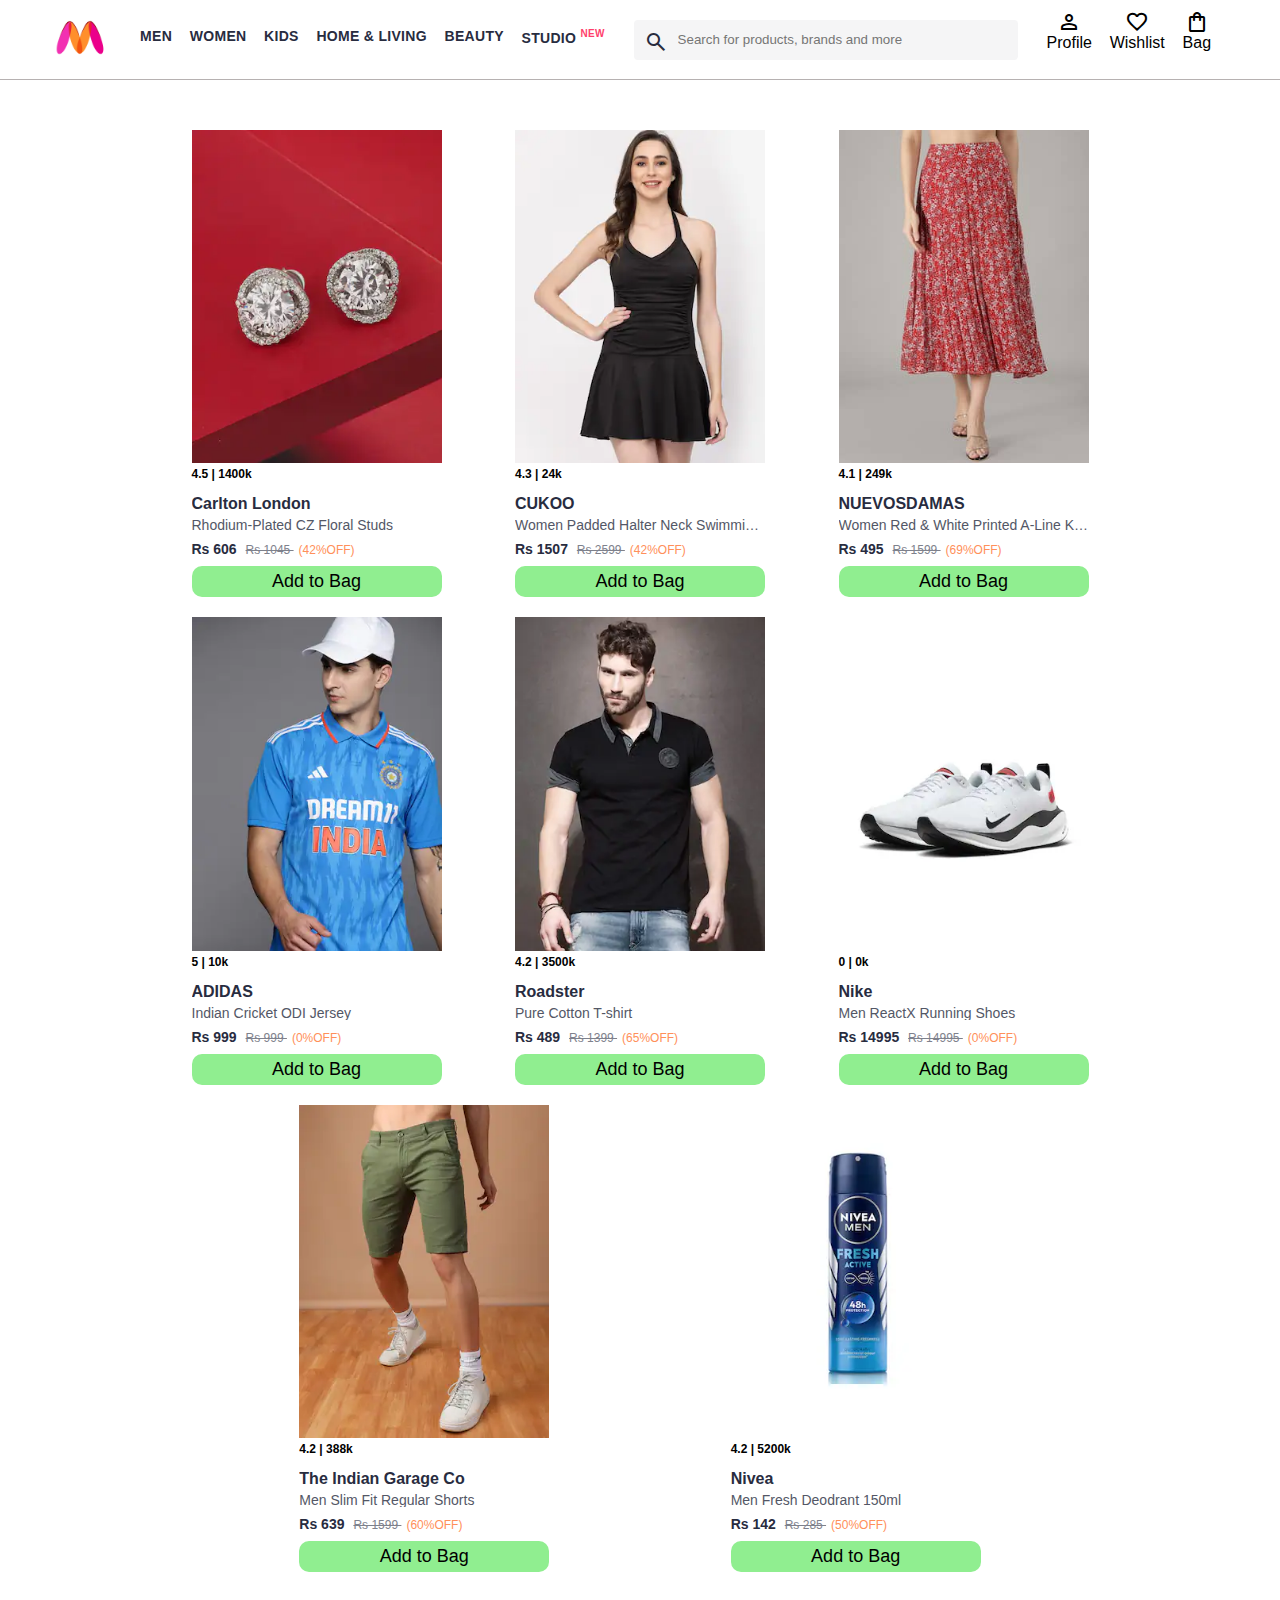
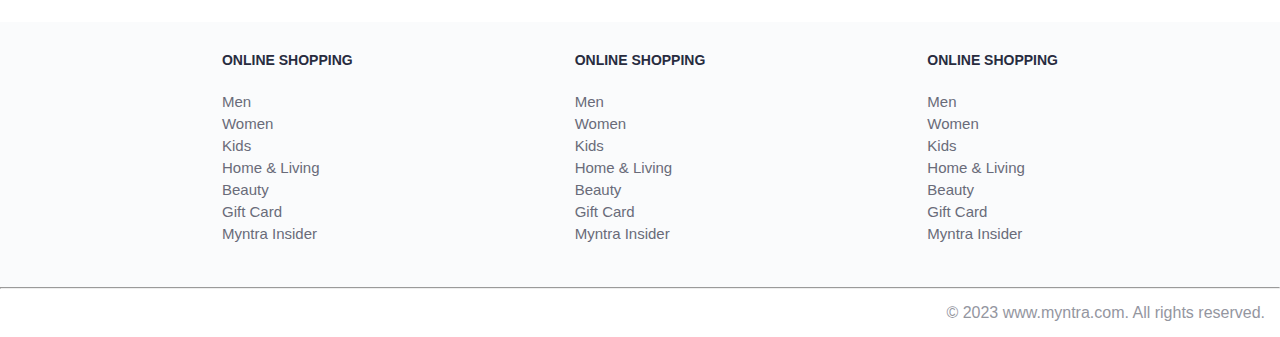
<file: MyntraClone/index.html>
<!DOCTYPE html>
<html lang="en">
<head>
    <title>Myntra Functional Clone</title>
    <link rel="stylesheet" href="css/index.css">
    <link rel="stylesheet" href="https://fonts.googleapis.com/css2?family=Material+Symbols+Outlined:opsz,wght,FILL,GRAD@20..48,100..700,0..1,-50..200" />
</head>
<body>
    <header>
        <div class="logo_container">
            <a href="/"><img class="myntra_home" src="images/myntra_logo.webp" alt="Myntra Home"></a>
        </div>
        <nav class="nav_bar">
            <a href="#">Men</a>
            <a href="#">Women</a>
            <a href="#">Kids</a>
            <a href="#">Home & Living</a>
            <a href="#">Beauty</a>
            <a href="#">Studio <sup>New</sup></a>
        </nav>
        <div class="search_bar">
            <span class="material-symbols-outlined search_icon">search</span>
            <input class="search_input" placeholder="Search for products, brands and more">
        </div>
        <div class="action_bar">
            <div class="action_container">
                <span class="material-symbols-outlined action_icon">person</span>
                <span class="action_name">Profile</span>
            </div>

            <div class="action_container">
                <span class="material-symbols-outlined action_icon">favorite</span>
                <span class="action_name">Wishlist</span>
            </div>

            <a class="action_container" href="pages/bag.html">
                <span class="material-symbols-outlined action_icon">shopping_bag</span>
                <span class="action_name">Bag</span>
                <span class="bag-item-count"></span>
            </a>
        </div>
    </header>
    <main>
        <div class="items-container">
            
        </div>
    </main>
    <footer>
        <div class="footer_container">
            <div class="footer_column">
                <h3>ONLINE SHOPPING</h3>

                <a href="#">Men</a>
                <a href="#">Women</a>
                <a href="#">Kids</a>
                <a href="#">Home & Living</a>
                <a href="#">Beauty</a>
                <a href="#">Gift Card</a>
                <a href="#">Myntra Insider</a>
            </div>

            <div class="footer_column">
                <h3>ONLINE SHOPPING</h3>

                <a href="#">Men</a>
                <a href="#">Women</a>
                <a href="#">Kids</a>
                <a href="#">Home & Living</a>
                <a href="#">Beauty</a>
                <a href="#">Gift Card</a>
                <a href="#">Myntra Insider</a>
            </div>

            <div class="footer_column">
                <h3>ONLINE SHOPPING</h3>

                <a href="#">Men</a>
                <a href="#">Women</a>
                <a href="#">Kids</a>
                <a href="#">Home & Living</a>
                <a href="#">Beauty</a>
                <a href="#">Gift Card</a>
                <a href="#">Myntra Insider</a>
            </div>
        </div>
        <hr>

        <div class="copyright">
            © 2023 www.myntra.com. All rights reserved.
        </div>
    </footer>
    <script src="data/items.js"></script>
    <script src="script/index.js"></script>
</body>
</html>
</file>
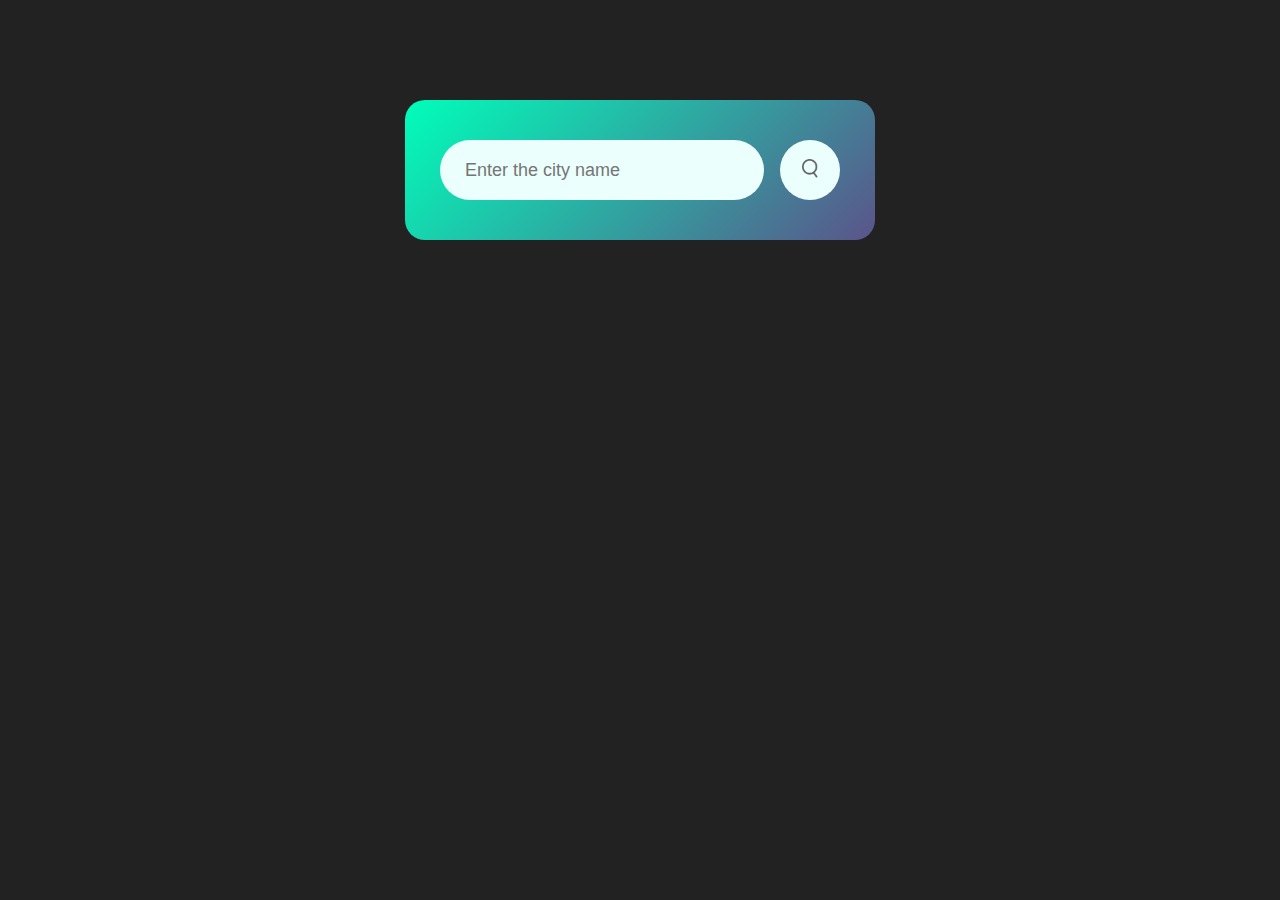
<file: WeatherApp/index.html>
<!DOCTYPE html>
<html lang="en">
<head>
    <meta charset="UTF-8">
    <meta name="viewport" content="width=device-width, initial-scale=1.0">
    <title>Weather App</title>
    <link rel="stylesheet" href="index.css">
</head>
<body>
    <div class="card">
        <div class="search">
            <input type="text" placeholder="Enter the city name"
            spellcheck="false">
            <button>
                <img src="images/search.png" alt="">
            </button>
        </div>

        <div class="weather deactive">
            <img src="images/rain.png" alt="" class="weather-icon">
            <h1 class="temp">22°C</h1>
            <h2 class="city">New york</h2>
            <div class="details">
                <div class="col">
                    <img src="images/humidity.png" alt="">
                    <div>
                        <p class="humidity">50%</p>
                        <p>Humidity</p>
                    </div>
                </div>
                <div class="col">
                    <img src="images/wind.png" alt="">
                    <div>
                        <p class="wind">15 km/h</p>
                        <p>Wind speed</p>
                    </div>
                </div>
            </div>
            
            
        </div>
        <div class="invalid deactive">
            Invalid city name
        </div>
    </div>
    <script src="index.js"></script>
</body>
</html>
</file>
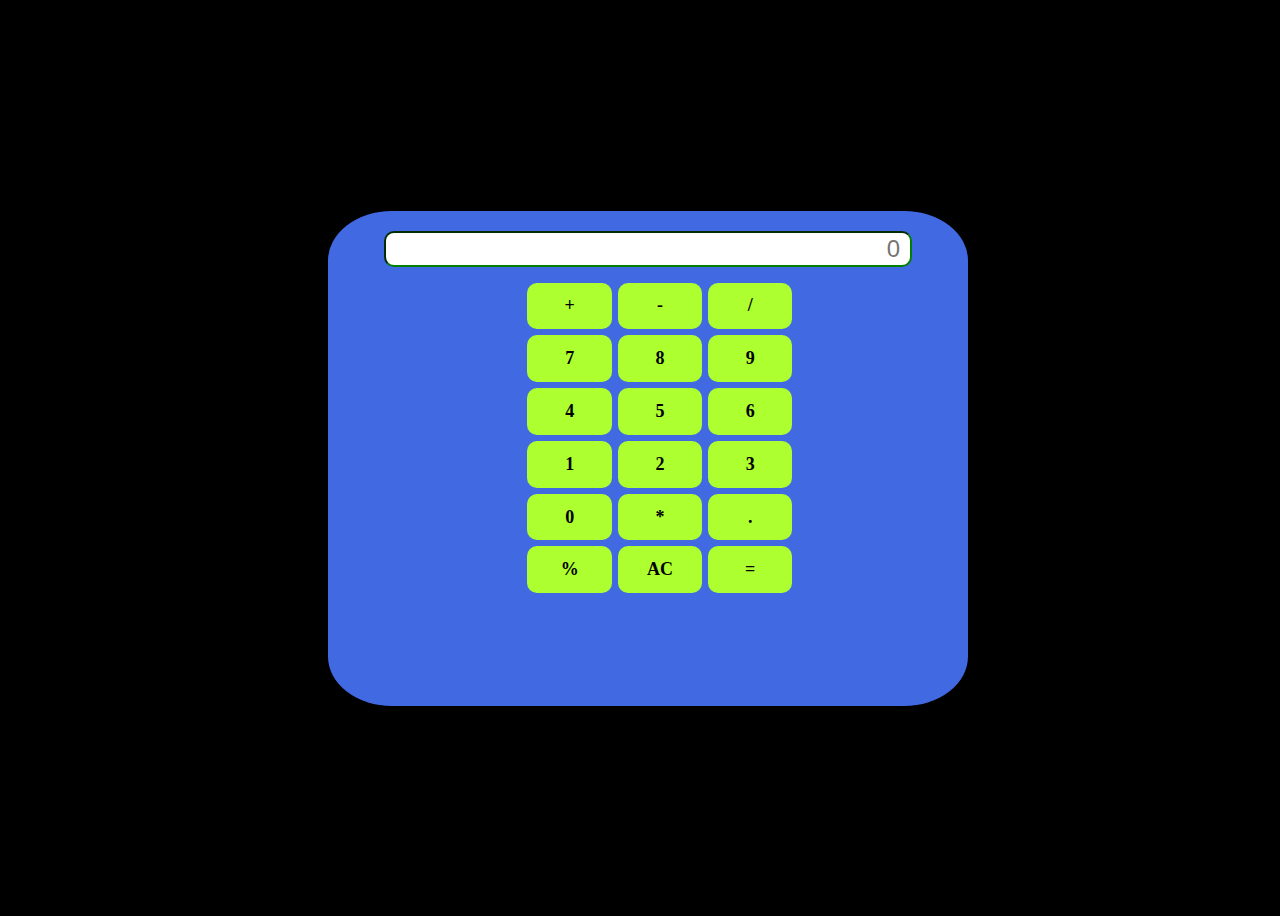
<file: Calculator/cal.html>
<!DOCTYPE html>
<html lang="en">
<head>
    <meta charset="UTF-8">
    <meta name="viewport" content="width=device-width, initial-scale=1.0">
    <title>Document</title>
    <link rel="stylesheet" href="cal.css">
</head>
<body>
    <div class="calculator">
        <input type="text" placeholder="0">
        <ul>
            <li>+</li>
            <li>-</li>
            <li>/</li>
            <li>7</li>
            <li>8</li>
            <li>9</li>
            <li>4</li>
            <li>5</li>
            <li>6</li>
            <li>1</li>
            <li>2</li>
            <li>3</li>
            <li>0</li>
            <li>*</li>
            <li>.</li>
            <li>%</li>
            <li>AC</li>
            <li>=</li>
        </ul>
    </div>
    <script src="cal.js"></script>
</body>
</html>
</file>
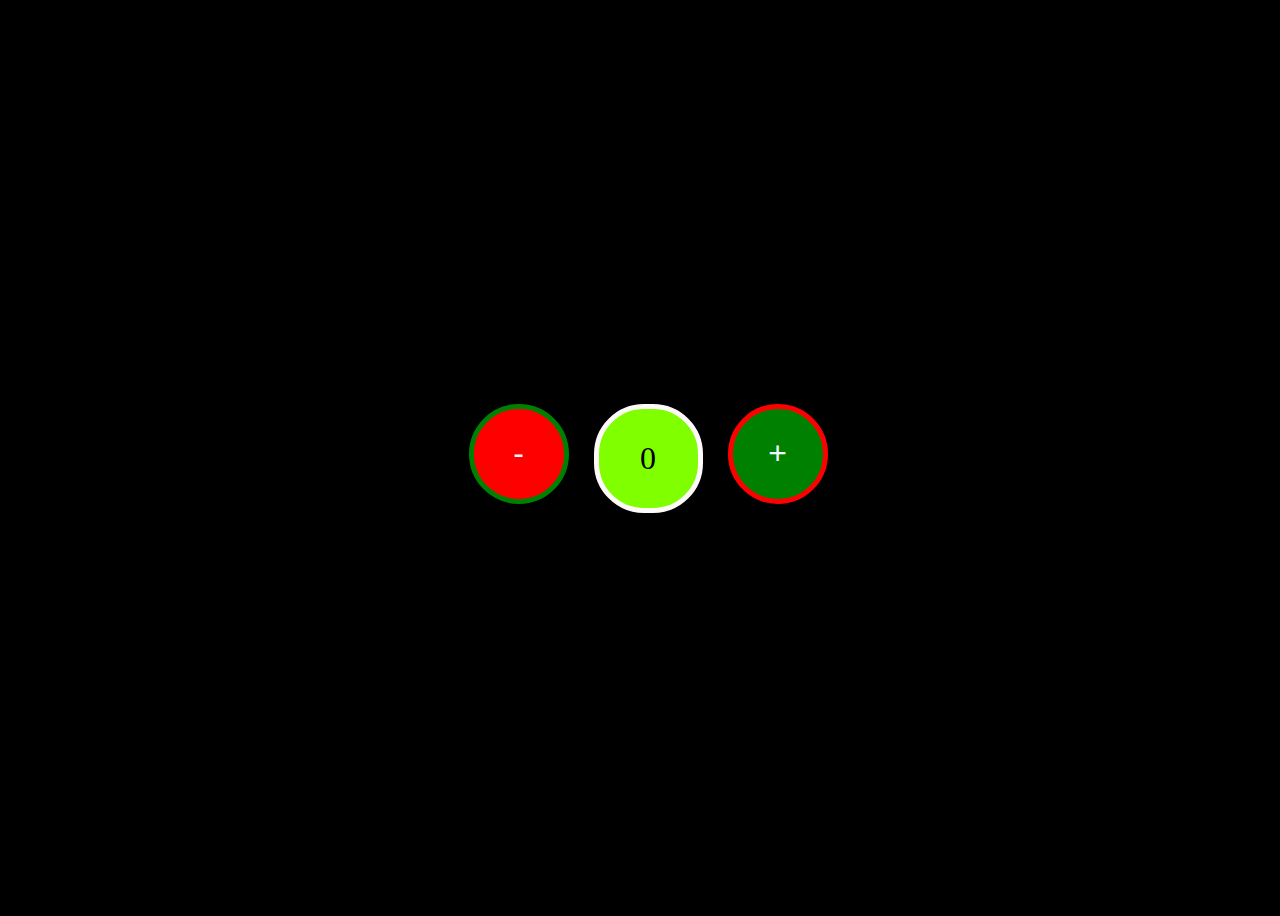
<file: Counter/counter.html>
<!DOCTYPE html>
<html lang="en">
<head>
    <meta charset="UTF-8">
    <meta name="viewport" content="width=device-width, initial-scale=1.0">
    <title>Counter</title>
    <link rel="stylesheet" href="counter.css">
</head>
<body>
    <div class="counter">
        <button class="first">-</button>
        <div class="count">0</div>
        <button class="second">+</button>
    </div>
    <script src="counter.js"></script>
</body>
</html>
</file>
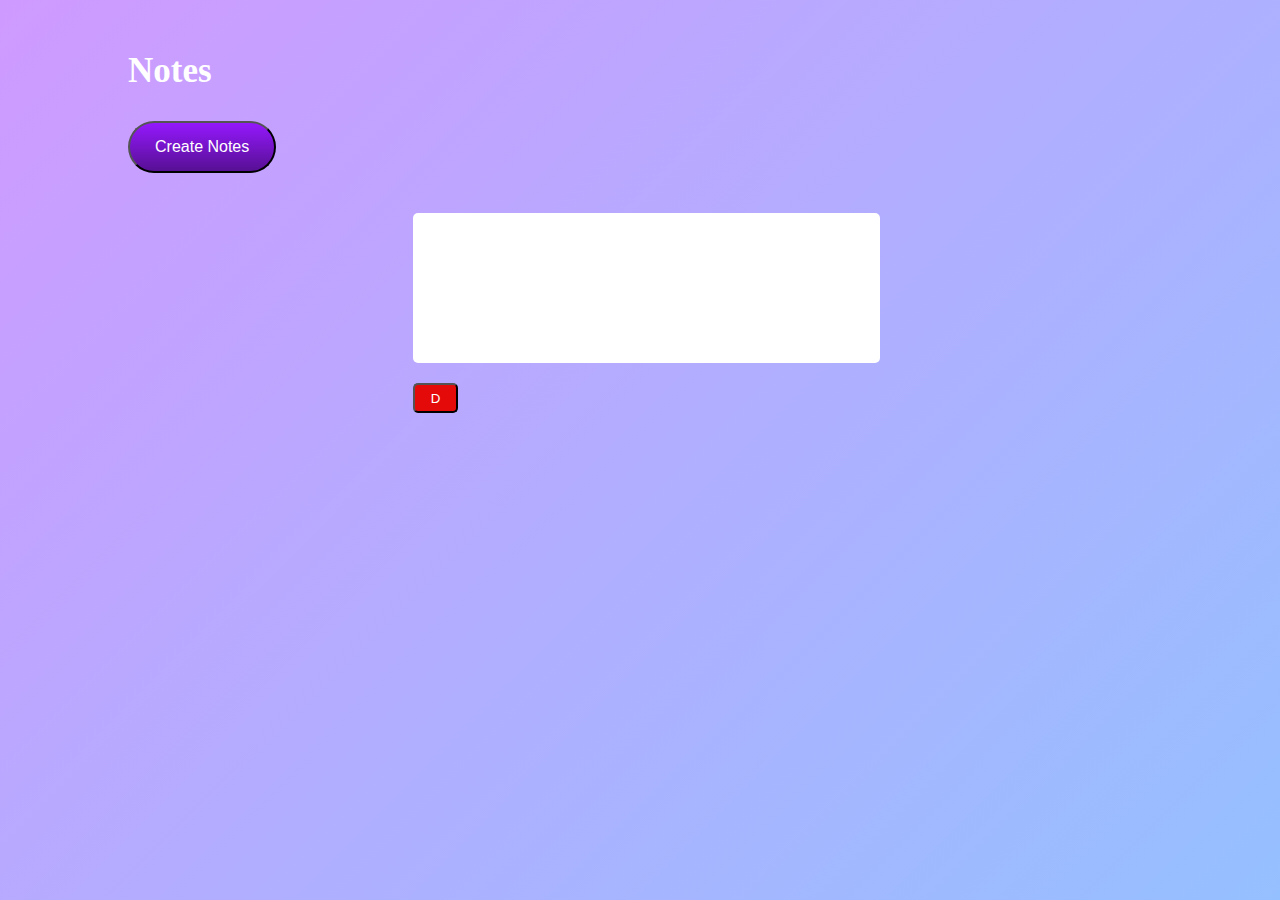
<file: NoteApp/note.html>
<!DOCTYPE html>
<html lang="en">
<head>
    <meta charset="UTF-8">
    <meta name="viewport" content="width=device-width, initial-scale=1.0">
    <title>Notes App</title>
    <link rel="stylesheet" href="note.css">
</head>
<body>
    <div class="container">
        <h1>Notes</h1>
        <button class="hello">Create Notes</button>
        <div class="notes-container">
           <div class="note">
                <p contenteditable="true" class="input-box"></p>
                <button class="del">D</button>
           </div >
        </div>
    </div>
    <script src="note.js"></script>
</body>
</html>
</file>
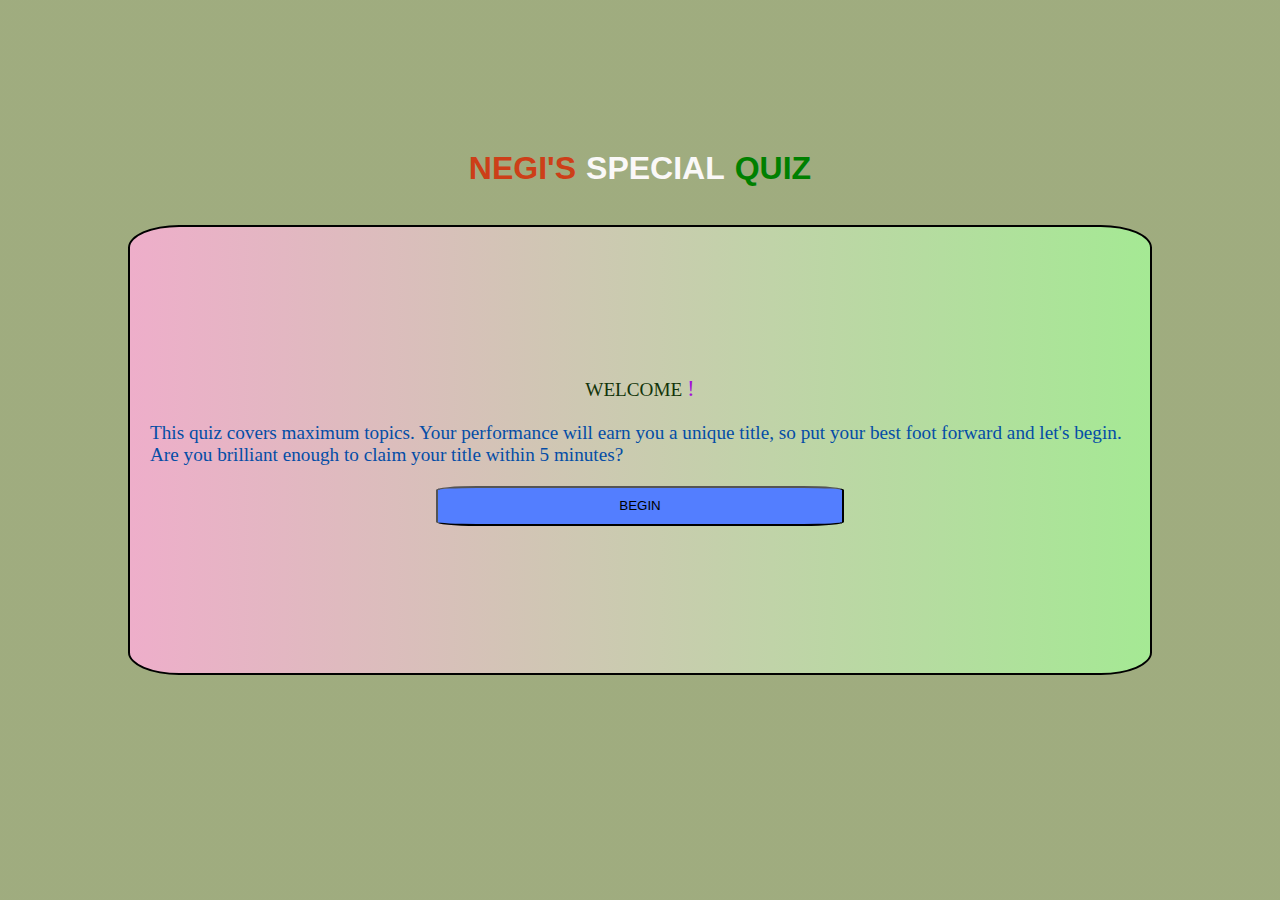
<file: QuizApp/quiz.html>
<!DOCTYPE html>
<html lang="en">
<head>
    <meta charset="UTF-8">
    <meta name="viewport" content="width=device-width, initial-scale=1.0">
    <link rel="stylesheet" href="quiz.css">
    <title>Quiz App</title>
</head>
<body>
    <div class="negiSpecial">
        <li class="n">NEGI'S</li>
        <li class="e">SPECIAL</li>
        <li class="g">QUIZ</li>
    </div>
    <div class="Hello">
        <div class="welcome">WELCOME <span>!</span></div>
        <div class="disclaimer">
            This quiz covers maximum topics. Your performance will earn you a unique title, so put your best foot forward and let's begin.
             Are you brilliant enough to claim your title within 5 minutes?
        </div>
        <button class="newBtn">BEGIN</button>
    </div>
    <div class="container close">
        <h1>QUIZ</h1>
        <div class="content">
            <div class="timer">
                <div class="minutes">05</div>
                <div>:</div>
                <div class="seconds">00</div>
            </div>
            <div class="question"></div>
            <div class="options">
                <button class="opt"></button>
                <button class="opt"></button>
                <button class="opt"></button>
                <button class="opt"></button>
            </div>
            
        </div>
        <p>SCORE : <span>0</span> </p>
        <div class="special">TITLE => <span class="title"></span></div>
        <button class="btn">NEXT</button>
    </div>
    <script src="quiz.js"></script>
</body>
</html>
</file>
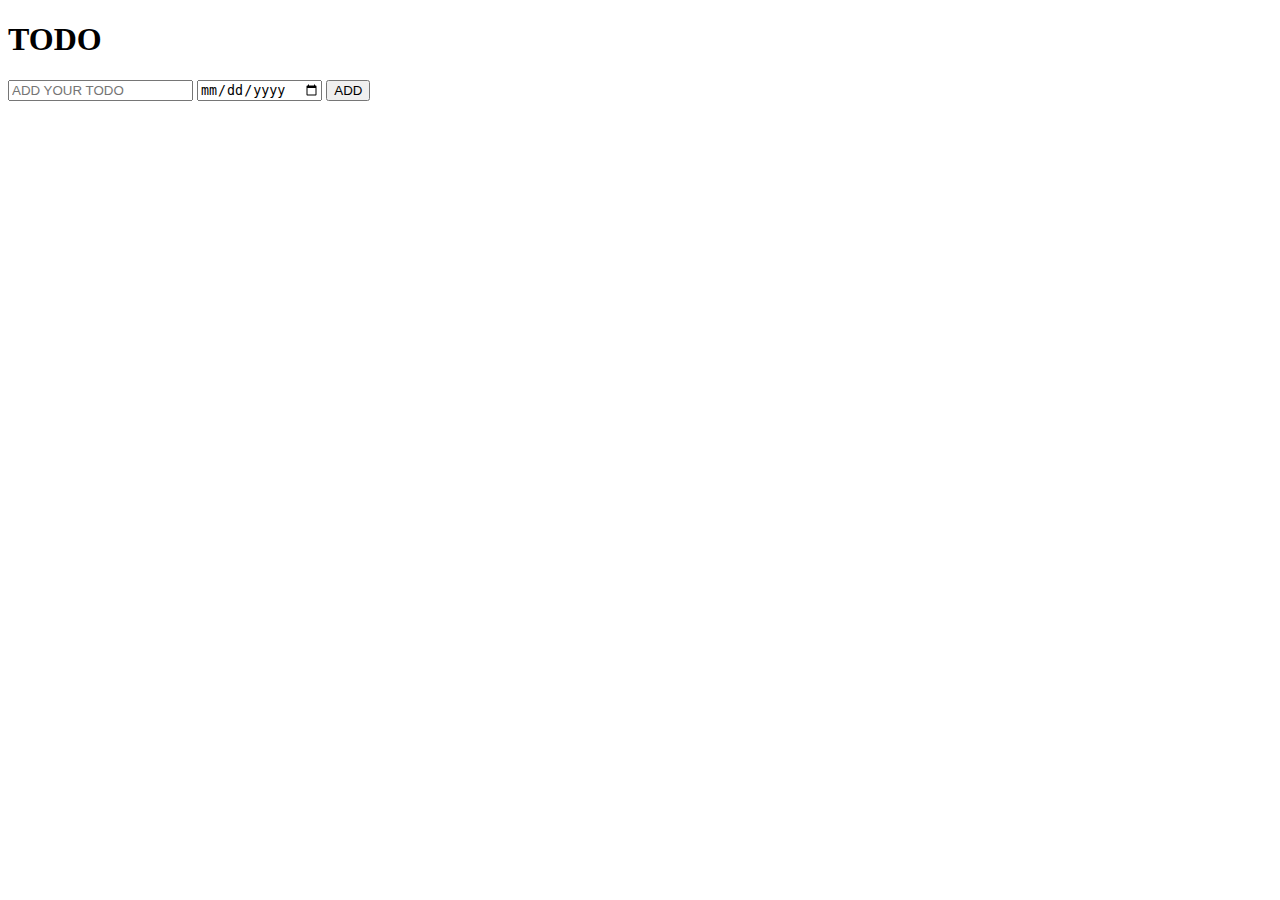
<file: Todo/todo.html>
<!DOCTYPE html>
<html lang="en">
<head>
    <meta charset="UTF-8">
    <meta name="viewport" content="width=device-width, initial-scale=1.0">
    <title>Document</title>
</head>
<body>
    <div class="todo-con">
        <h1>TODO</h1>
        <div class="todos">
            <input type="text" class="text" placeholder="ADD YOUR TODO">
            <input type="date" class="date">
            <button class="btn">ADD</button>
            <ul class="ALLtodos">
                
            </ul>
        </div>
    </div>
    <script src="todo.js"></script>
</body>
</html>
</file>
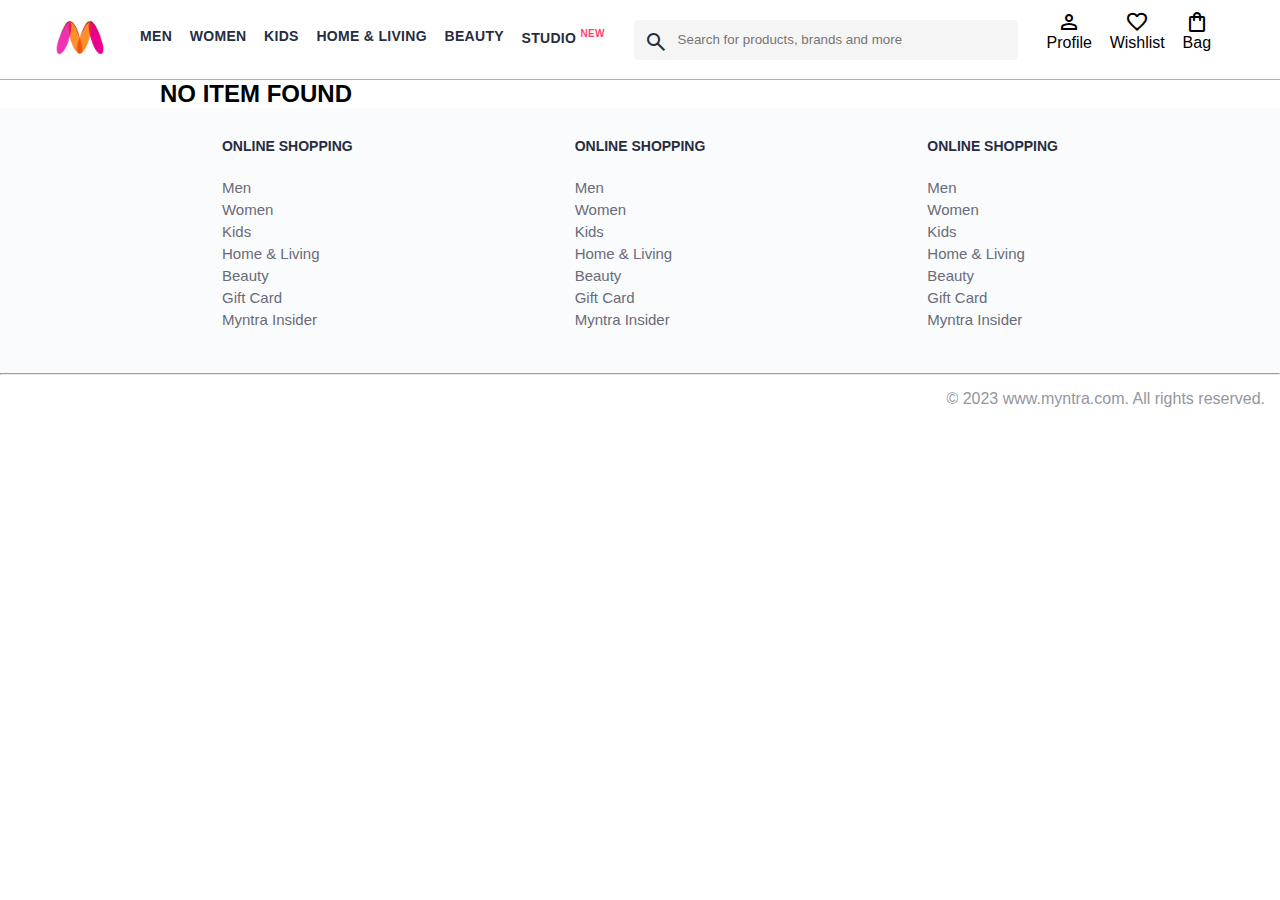
<file: MyntraClone/pages/bag.html>
<!DOCTYPE html>
<html lang="en">
<head>
    <title>Myntra Clone</title>
    <link rel="stylesheet" href="../css/index.css">
    <link rel="stylesheet" href="../css/bag.css">
    <link rel="stylesheet" href="https://fonts.googleapis.com/css2?family=Material+Symbols+Outlined:opsz,wght,FILL,GRAD@20..48,100..700,0..1,-50..200" />
</head>
<body>
    <header>
        <div class="logo_container">
            <a href="/"><img class="myntra_home" src="../images/myntra_logo.webp" alt="Myntra Home"></a>
        </div>
        <nav class="nav_bar">
            <a href="#">Men</a>
            <a href="#">Women</a>
            <a href="#">Kids</a>
            <a href="#">Home & Living</a>
            <a href="#">Beauty</a>
            <a href="#">Studio <sup>New</sup></a>
        </nav>
        <div class="search_bar">
            <span class="material-symbols-outlined search_icon">search</span>
            <input class="search_input" placeholder="Search for products, brands and more">
        </div>
        <div class="action_bar">
            <div class="action_container">
                <span class="material-symbols-outlined action_icon">person</span>
                <span class="action_name">Profile</span>
            </div>

            <div class="action_container">
                <span class="material-symbols-outlined action_icon">favorite</span>
                <span class="action_name">Wishlist</span>
            </div>

            <div class="action_container">
                <span class="material-symbols-outlined action_icon">shopping_bag</span>
                <span class="action_name">Bag</span>
                <span class="bag-item-count"></span>
            </div>
        </div>
    </header>
    <main>
      <div class="bag-page">
        <div class="bag-items-container">
          

        </div>
        <div class="bag-summary">
            
        </div>

      </div>
    </main>
    <footer>
        <div class="footer_container">
            <div class="footer_column">
                <h3>ONLINE SHOPPING</h3>

                <a href="#">Men</a>
                <a href="#">Women</a>
                <a href="#">Kids</a>
                <a href="#">Home & Living</a>
                <a href="#">Beauty</a>
                <a href="#">Gift Card</a>
                <a href="#">Myntra Insider</a>
            </div>

            <div class="footer_column">
                <h3>ONLINE SHOPPING</h3>

                <a href="#">Men</a>
                <a href="#">Women</a>
                <a href="#">Kids</a>
                <a href="#">Home & Living</a>
                <a href="#">Beauty</a>
                <a href="#">Gift Card</a>
                <a href="#">Myntra Insider</a>
            </div>

            <div class="footer_column">
                <h3>ONLINE SHOPPING</h3>

                <a href="#">Men</a>
                <a href="#">Women</a>
                <a href="#">Kids</a>
                <a href="#">Home & Living</a>
                <a href="#">Beauty</a>
                <a href="#">Gift Card</a>
                <a href="#">Myntra Insider</a>
            </div>
        </div>
        <hr>

        <div class="copyright">
            © 2023 www.myntra.com. All rights reserved.
        </div>
    </footer>
    <script src="../data/items.js"></script>
    <script src="../script/index.js"></script>
    <script src="../script/bag.js"></script>
</body>
</html>
</file>
<file: MyntraClone/css/index.css>
/***************** Item Page CSS **************************/
/*.action_container {
    text-decoration: none;
}
a.action_container:link {
    color:black;
}
.item-details {
    cursor: pointer;
    width: 250px;
    margin: 10px;
}
.stars {
    font-size: 12px;
    font-weight: 700;
    text-align: left;
}
.company {
    font-size: 18px;
    font-weight: 700;
    line-height: 1;
    color: #282c3f;
    margin-bottom: 6px;
    overflow: hidden;
    text-overflow: ellipsis;
    white-space: nowrap;
    margin-top: 20px;
}
.item-name {
    color: #535766;
    font-size: 16px;
    line-height: 1;
    margin-bottom: 0;
    margin-top: 0;
    overflow: hidden;
    text-overflow: ellipsis;
    white-space: nowrap;
    font-weight: 400;
    display: block;
}
.price-container {
    margin-top: 10px;
}
.current-price {
    font-size: 14px;
    font-weight: 700;
    color: #282c3f;
}
.original-price {
    text-decoration: line-through;
    color: #7e818c;
    font-weight: 400;
    margin-left: 5px;
    font-size: 12px;
}
.discount-percentage {
    color: #ff905a;
    font-weight: 400;
    font-size: 12px;
    margin-left: 5px;
}
.btn-bag {
    background-color: lightgreen;
    border: none;
    padding: 5px 15px;
    border-radius: 10px;
    width: 100%;
    margin-top: 7px;
    font-size: 20px;
    cursor: pointer;
}
.bag-items {
    background-color: #f16565;
    white-space: nowrap;
    text-align: center;
    line-height: 18px;
    padding: 0 6px;
    height: 18px;
    position: relative;
    border-radius: 50%;
    font-size: 12px;
    color: #fff;
    left: 13px;
    top: -44px;
    font-weight: 700;
    cursor: pointer;
}*/

* {
    margin: 0;
    padding: 0;
    font-family: Assistant,-apple-system,BlinkMacSystemFont,Segoe UI,Roboto,Helvetica,Arial,sans-serif;
    box-sizing: border-box;
}
header {
    display: flex;
    background-color: #ffffff;
    height: 80px;
    justify-content: space-between;
    align-items: center;
    border-bottom: 1px solid #b6b1b1;
}
.myntra_home {
    height: 45px;
}
.logo_container {
    margin-left: 4%;
}
.action_bar {
    margin-right: 4%;
}
.nav_bar {
    display: flex;
    min-width: 500px;
    justify-content: space-evenly;
}
.nav_bar a {
    font-size: 14px;
    letter-spacing: .3px;
    color: #282c3f;
    font-weight: 700;
    text-transform: uppercase;
    text-decoration: none;
    padding: 28px 0;
    border-bottom: 5px solid #ffffff;
}
.nav_bar a:hover {
    border-bottom: 4px solid #f54e77;
}

.nav_bar a sup {
    color: #ff3f6c;
    font-size: 10px;
}

.search_bar {
    height: 40px;
    min-width: 200px;
    width: 30%;
    display: flex;
    align-items: center;
}
.search_icon {
    box-sizing: content-box;
    height: 20px;
    padding: 10px;

    background-color: #f5f5f6;
    color: #282c3f;
    font-weight: 300;
    border-radius: 4px 0 0 4px;
}
.search_input {
    color: #696e79;
    background-color: #f5f5f6;
    flex-grow: 1;
    height: 40px;
    border: 0;
    border-radius: 0 4px 4px 0;
}

.action_bar {
    display: flex;
    min-width: 200px;
    justify-content: space-evenly;
}

.action_container {
    display: flex;
    flex-direction: column;
    align-items: center;
}

/* Main section */
.banner_container {
    margin: 40px 0;
}
.banner_image {
    width: 100%;
}

.category_heading {
    text-transform: uppercase;
    color: #3e4152;
    letter-spacing: .15em;
    font-size: 1.8em;
    margin: 50px 0 10px 30px;
    max-height: 5em;
    font-weight: 700;
}

.category-items,.items-container {
    width: 80%;
    margin: 50px 10%;
    display: flex;
    flex-wrap: wrap;
    justify-content: space-evenly;

}

.sale_item {
    width: 250px;
}

.footer_container {
    padding: 30px 0px 40px 0px;
    background: #FAFBFC;
    display: flex;
    justify-content: space-evenly;
}

.footer_column {
    display: flex;
    flex-direction: column;
}

.footer_column h3 {
    color: #282c3f;
    font-size: 14px;
    margin-bottom: 25px;
}

.footer_column a {
    color: #696b79;
    font-size: 15px;
    text-decoration: none;
    padding-bottom: 5px;
}

.copyright {
    color: #94969f;
    text-align: end;
    padding: 15px;
}

.items-container{
    width: 80%;
    margin: 40px auto;
}

.item-container{
    width: 250px;
    margin: 10px;
}

.item-image{
    width: 100%;
}
.rating{
    font-size: 12px;
    font-weight: 700;
}
.company-name{
    font-size: 16px;
    font-weight: 700;
    line-height: 1;
    color: #282c3f;
    margin-bottom: 6px;
    overflow: hidden;
    text-overflow: ellipsis;
    white-space: nowrap;
    margin-top: 15px;
}
.item-name{
    color: #535766;
    font-size: 14px;
    line-height: 1;
    margin-bottom: 0;
    margin-top: 0;
    overflow: hidden;
    text-overflow: ellipsis;
    white-space: nowrap;
    font-weight: 400;
    display: block;


}
.price{
    font-size: 14px;
    line-height: 15px;
    color: #282c3f;
    white-space: nowrap;
    margin-top: 10px;
}
.current-price{
    font-size: 14px;
    font-weight: 700;
    color: #282c3f;
}
.original-price{
    text-decoration: line-through;
    color: #7e818c;
    font-weight: 400;
    margin-left: 5px;
    font-size: 12px;
}

.discount{
    color: #ff905a;
    font-weight: 400;
    font-size: 12px;
    margin-left: 5px;
}

.btn-add-bag{
    width: 100%;
    background-color: lightgreen;
    border: none;
    padding: 5px 15px;
    border-radius: 10px;
    margin-top: 8px;
    font-size: 18px;
    cursor: pointer;
    
}

.bag-item-count{
    background-color: #f16565;
    white-space: nowrap;
    text-align: center;
    line-height: 18px;
    padding: 0 6px;
    height: 18px;
    position: relative;
    border-radius: 50%;
    font-size: 12px;
    color: #fff;
    left: 13px;
    top: -44px;
    font-weight: 700;
    cursor: pointer;   
}

.action_container {
    text-decoration: none;
}
a.action_container:link {
    color:black;
}
</file>
<file: WeatherApp/index.css>
*{
    margin: 0;
    padding: 0;
    box-sizing: border-box;
}

body{
    background: #222;
}

.card{
    width: 90%;
    max-width: 470px;
    background: linear-gradient(135deg,#00feba, #5b548a);
    color: #fff;
    margin: 100px auto 0;
    border-radius: 20px;
    padding: 40px 35px;
    text-align: center;
}

.search{
    width: 100%;
    display: flex;
    align-items: center;
    justify-content: space-between;

}
.search input{
    border: 0;
    outline: 0;
    background: #ebfffc;
    color: #555;
    padding: 10px 25px;
    height: 60px;
    border-radius: 30px;
    flex: 1;
    margin-right:16px ;
    font-size: 18px;
}

.search button{
    border: 0;
    outline: 0;
    background: #ebfffc;
    border-radius: 50%;
    width: 60px;
    height: 60px;
    cursor: pointer;

}

.search button img{
    width: 16px;
}

.weather-icon{
    width: 170px;
    margin-top: 30px;
}

.weather h1{
    font-size: 80px;
    font-weight: 500;
}


.weather h2{
    font-size: 45px;
    font-weight: 400;
    margin-top: -10px;
}

.details{
    display: flex;
    align-self: center;
    justify-content: space-between;
    padding: 0 20px;
    margin-top: 50px;

}

.col{
    display: flex;
    align-items: center;
    text-align: left;

}

.col img{
    width: 40px;
    margin-right: 10px;
}

.humidity,.wind{
    font-size: 28px;
    margin-top: -6px;
    
}

.active{
    display: block;
}

.deactive{
    display: none;
}


.invalid{
    margin-top: 50px;
    font-size: xx-large;
    margin-bottom: 50px;
    text-align: center;
    color: #fe0000;
}
</file>
<file: Calculator/cal.css>
body{
    width:100vw;
    height:100vh;
    display: flex;
    justify-content: center;
    align-items: center;
    background-color: black;
}

.calculator{
    background-color: royalblue;
    width: 50%;
    height: 55%;
    display: flex;
    flex-direction: column;
    align-items: center;
    border-radius: 10%;
}
input{
    width: 80%;
    margin-top: 5px;
    height: 30px;
    margin-top: 20px;
    border-radius: 10px;
    border-color: green;
    text-align:right;
    font-size: x-large;
    padding-right: 10px;
}
ul{
    list-style: none;
    display: flex;
    flex-wrap: wrap;
    gap: 6px;
}
li{
    width: 30%;
    height: 30%;
    display: flex;
    align-items: center;
    justify-content: center;
    background-color: greenyellow;
    border-radius: 10px;
    cursor: pointer;
    font-size:large;
    font-weight: 800;
}
</file>
<file: Counter/counter.css>
body{
    width: 100vw;
    height: 100vh;
    display: flex;
    justify-content: center;
    align-items: center;
    background-color: black;
}

.counter{
    /* background-color: aqua; */
    display: flex;
    gap: 25px;
}
.counter button{
    border-radius: 50px;
    width: 100px;
    height:100px;
    font-size:xx-large;
    color:aliceblue;
    cursor: pointer;
}

.first{
    border: 5px solid green;
    background-color: red;
    
}
.second{
    border: 5px solid red;
    background-color: green;
}

.counter div{
    border: 5px solid snow;
    font-size: xx-large;
    border-radius: 50px;
    width: 99px;
    height: 99px;
    background-color: chartreuse;
    display: flex;
    justify-content: center;
    align-items: center;
}
button:hover{
    background-color: cyan;
}
</file>
<file: NoteApp/note.css>
*{
    margin: 0;
    padding: 0;
    box-sizing: border-box;
}


.container{
    width: 100%;
    min-height: 100vh;
    background:linear-gradient(135deg,#cf9aff,#95c0ff);
    color: #fff;
    padding-top: 4%;
    padding-left: 10%;
}

.container h1{
    display: flex;
    align-items: center;
    font-size: 35px;
    font-weight: 600;

}

.hello{
    display: flex;
    align-items: center;
    background: linear-gradient(#9418fd,#571094);
    color: #fff;
    font-size: 16px;
    outline: 0;
    border-radius: 40px;
    padding: 15px 25px;
    margin: 30px 0 20px;
    cursor: pointer;
}

.input-box{
    width: 100%;
    max-width: 500px;
    min-height: 150px;
    background: #fff;
    color: #333;
    padding: 20px;
    margin: 20px 0;
    outline:none;
    border-radius:5px ;


}
.note{

    width: 45%;
    margin: 0 auto;
}
.del{
    width: 45px;
    height: 30px;
    border-radius: 5px;
    background: #e50a0a;
    color: white;
    cursor: pointer;
}

.notes-container{
    /* background-color: #2cc29d; */
    display: flex;
    flex-wrap: wrap;
    width: 90%;
    gap: 20px;
    min-height: 500px;
    border-radius: 15px;

}
</file>
<file: QuizApp/quiz.css>
*{
    margin: 0;
    padding: 0;
    box-sizing: border-box;
}
body{
    background: rgb(34, 70, 70);
    background: linear-gradient(0deg, rgb(3, 47, 49) 0%, rgba(81, 104, 22, 0.548) 0%);
    width: 100vw;
    height:100vh;
    display: flex;
    justify-content: center;
    align-items: center;
}
.negiSpecial{
    position: absolute;
    top: 150px;
    font-weight: bold;
    font-size: xx-large;
    font-family: 'Lucida Sans', 'Lucida Sans Regular', 'Lucida Grande', 'Lucida Sans Unicode', Geneva, Verdana, sans-serif;
    color:rgb(250, 248, 248);
    display: flex;
    list-style: none;
    gap: 10px;
}
.n{
    color: rgb(205, 63, 24);
}

.g{
    color: green;
}
.Hello{
    display: flex;
    flex-direction: column;
    justify-content: center;
    align-items: center;
    border: 2px solid black;
    background: rgb(238,174,202);
    background: linear-gradient(90deg, rgba(238,174,202,1) 0%, rgba(165,233,148,1) 100%);
    border-radius: 5%;
    width: 80%;
    height: 50%;


}
.welcome{
    color: rgb(18, 52, 10);
    font-family:fantasy;
    font-weight: 400;
    font-size:larger;
}
.welcome span{
    color: rgb(162, 18, 219);
    font-weight: 100;
    font-size: larger;
}

.newBtn{
    background-color: rgb(83, 126, 255);
    width: 40%;
    height: 40px;
    cursor: pointer;
    border-radius: 10%;
}
.newBtn:hover{
    background-color:rgb(252, 252, 252) ;
    color: rgb(0, 0, 0);
}

.container{
    border: 2px solid black;
    border-radius: 5%;
    width: 80%;
    height: 50%;
    display: flex;
    font-weight: 800;
    font-size: x-large;
    text-align: center;
    flex-direction: column;
    justify-content: center;
    align-items: center;
    background-color: rgb(70, 68, 73);
    background: rgb(174,238,177);
background: linear-gradient(90deg, rgba(174,238,177,1) 36%, rgba(160,233,148,0.002949852507374673) 100%);
}

.content{
    width: 90%;
}

.question{
    font-size: large;
    color: rgb(144, 20, 188);
}
h1{
    color:rgb(60, 44, 46);

}



.opt{
    display: block;
    width: 90%;
    height: 25px;
    margin: 5px;
    border-radius: 5px;
    padding-left:15px;
    text-align: start;
    cursor: pointer;
    transition: 0.3s;
}
.opt:hover:not([disabled]){
    background-color: rgb(87, 77, 77); 
    color: white;
 }

.opt:disabled{
    cursor: no-drop;
    color: white;
 }
span{
    color: rgb(53, 23, 96);
    font-size:xx-large;
    font-weight:bold;
}
p{
    font-size: xx-large;
    font-weight: 200; 
    display: none;
}

.right{
    background-color: rgb(90, 183, 90);
}
.wrong{
    background-color: rgb(198, 100, 100);
}
.btn{
    display: none;
    width: 25%;
    height: 10%;
    color: white;
    font-weight: 400;
    background: rgb(226, 93, 10);
    border-radius: 5px;
    color: rgb(252, 252, 252);
    font-weight: 400;
}

.special{
    display: none;
    font-size: larger;
    font-weight: 800;
    color: rgb(0, 0, 0);

}
.active{
    display: block;
}
.close{
    display: none;
}

.title{
    font-size: larger;
    color: rgb(2, 32, 18);
}

.disclaimer{
    margin: 20px;
    color:rgb(4, 77, 166);
    font-weight: 400;
    font-size: larger;
    font-family:'Times New Roman', Times, serif;
}

.timer{
    border-radius: 5px;
    display: flex;
    justify-content: center;
    position: absolute;
    right: 45px;
    top:220px;
    width: 90px;

}

.timer div{
    font-size: xx-large;
    color: rgb(205, 56, 56);
    font-weight: 900;
}
</file>
<file: MyntraClone/css/bag.css>
.bag-items-container {
  display: inline-block;
  width: 64%;
  padding-right: 20px;
  border-right: 1px solid #eaeaec;
  padding-top: 32px;
  color: #282c3f;
  font-size: 13px;
  line-height: 1.42857143;
}

.bag-page {
  width: 75%;
  margin-left: 12.5%;
}

.bag-summary {
  vertical-align: top;
  display: inline-block;
  width: 35%;
  padding: 24px 0 0 16px;
  color: #282c3f;
  font-size: 13px;
  line-height: 1.42857143;
}

.bag-details-container {
  margin-bottom: 16px;
}

.price-header {
  font-size: 12px;
  font-weight: 700;
  margin: 24px 0 16px;
  color: #535766;
}

.price-item {
  margin-bottom: 12px;
  line-height: 16px;
  font-size: 14px;
  color: #282c3f;
}

.price-item-value {
  float: right;
}

.priceDetail-base-discount {
  color: #03a685;
}

.price-footer {
  font-weight: 700;
  font-size: 15px;
  padding-top: 16px;
  border-top: 1px solid #eaeaec;
  color: #3e4152;
  line-height: 16px;
}

.btn-place-order {
  width: 100%;
  letter-spacing: 1px;
  font-size: 14px;
  font-weight: 600;
  border-radius: 2px;
  border-width: 0px;
  padding: 10px 16px;
  background-color: rgb(255, 63, 108);
  color: rgb(255, 255, 255);
  cursor: pointer;
}

.bag-item-container {
  margin-bottom: 8px;
  background: #fff;
  font-size: 14px;
  border: 1px solid #eaeaec;
  border-radius: 4px;
  position: relative;
  padding: 12px 12px 0;
}

.item-left-part {
  position: absolute;
  background: rgb(255, 242, 223);
  height: 148px;
  width: 111px;
}

.item-right-part {
  padding-left: 12px;
  position: relative;
  min-height: 148px;
  margin-left: 111px;
  margin-bottom: 12px;
}

.bag-item-img {
  width: 100%;
}

.return-period {
  display: inline-flex;
  font-size: 14px;
  padding-top: 8px;
}

.return-period-days {
  font-weight: 700;
  margin-right: 4px;
}

.delivery-details {
  margin-top: 5px;
  color: #282c3f;
  font-size: 12px;
  letter-spacing: -.1px;
  margin-bottom: 8px;
  line-height: 15px;
}

.delivery-details-days {
  color: #03a685;
}

.remove-from-cart {
  position: absolute;
  font-size: 25px;
  top: 10px;
  right: 18px;
  width: 14px;
  height: 14px;
  cursor: pointer;
}
</file>
